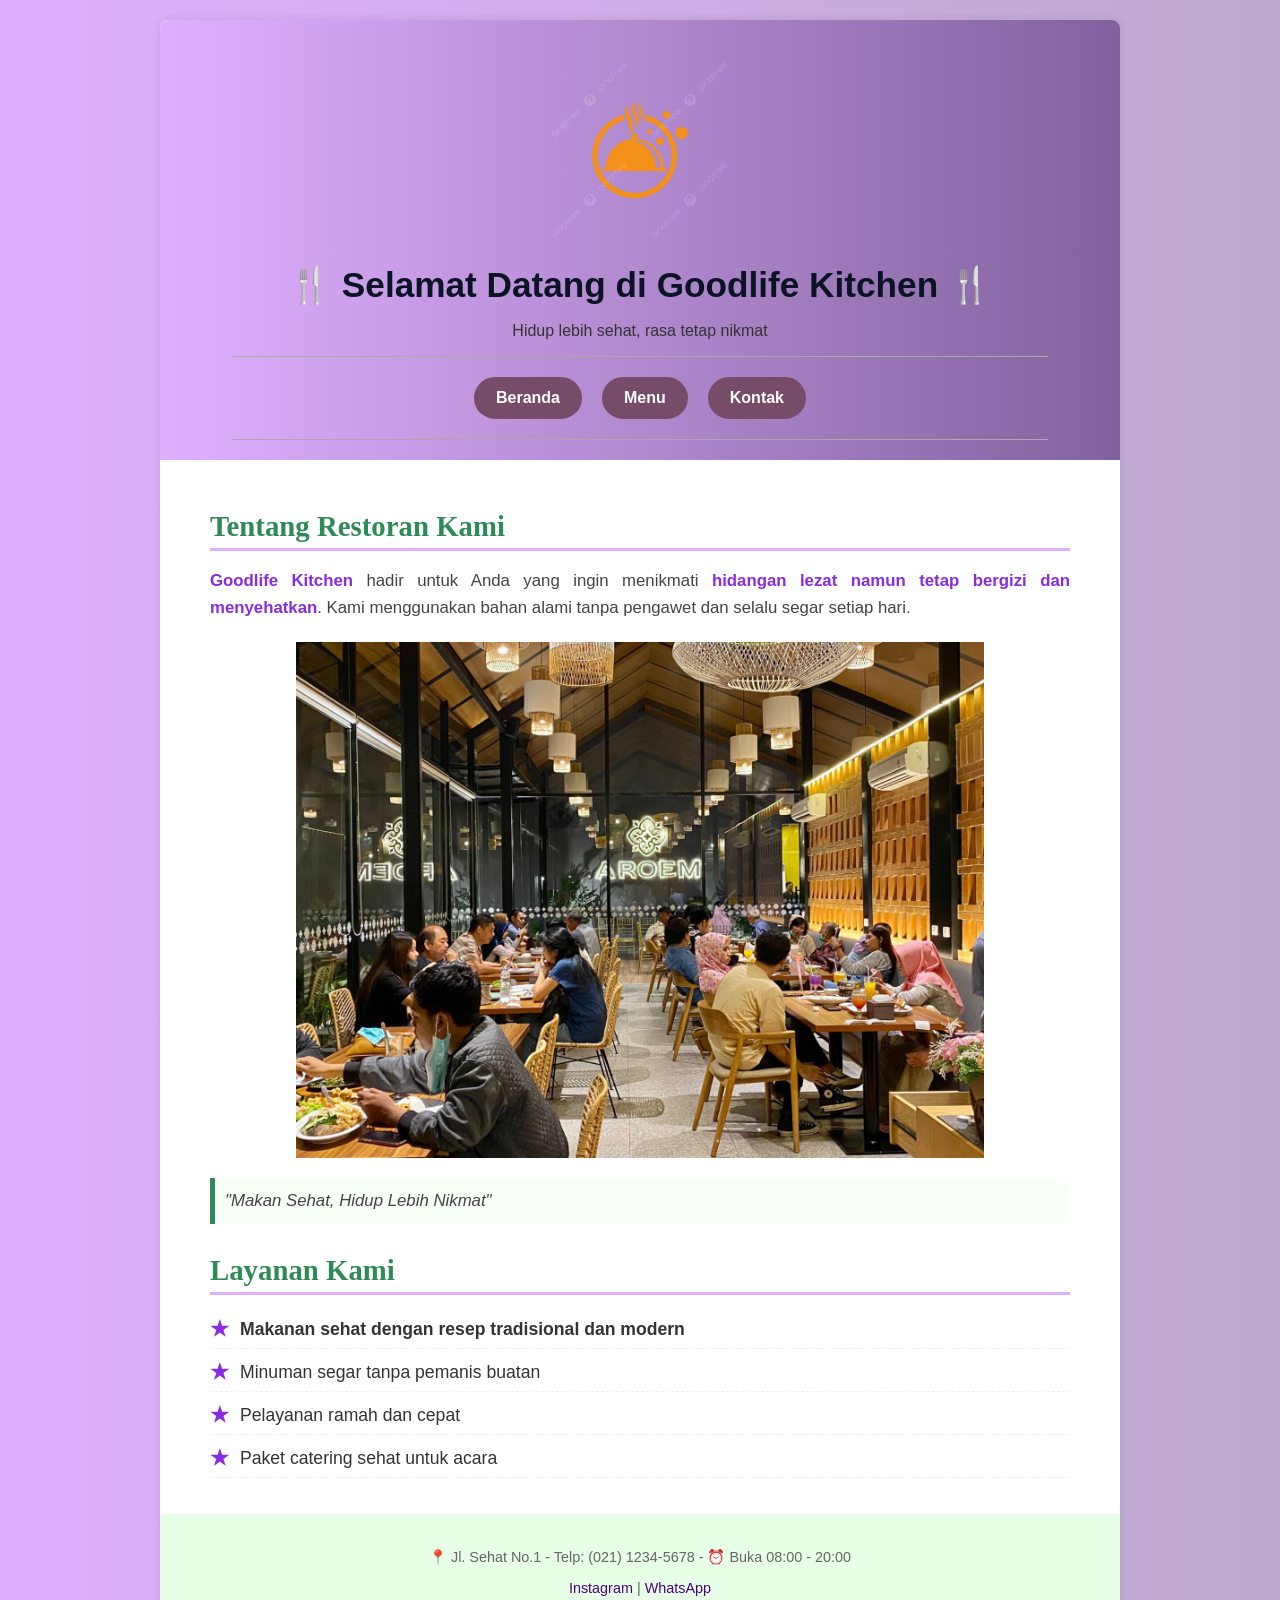
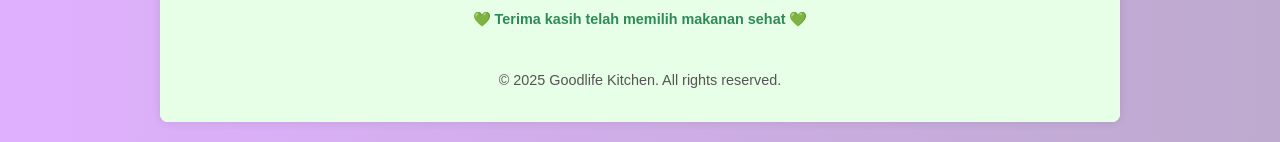
<file: index.html>
<!DOCTYPE html>
<html lang="en">
<head>
    <meta charset="UTF-8">
    <meta name="viewport" content="width=device-width, initial-scale=1.0">
    <title>Beranda - Goodlife Kitchen</title>
    <link rel="stylesheet" href="style.css"> 
</head>
<body>
    <div class="page-container">

        <header class="header-index">
            <img src="images/logo.png" alt="Logo Healthy Food" class="logo">
            
            <h1>🍴 Selamat Datang di Goodlife Kitchen 🍴</h1>
            <p class="tagline">Hidup lebih sehat, rasa tetap nikmat</p>
            
            <hr class="divider">
            
            <nav>
                <a href="index.html">Beranda</a> 
                <a href="menu.html">Menu</a> 
                <a href="kontak.html">Kontak</a>
            </nav>
            <hr class="divider">
        </header>

        <main class="index-main">
            <section>
                <h2>Tentang Restoran Kami</h2>
                <p><strong>Goodlife Kitchen</strong> hadir untuk Anda yang ingin menikmati <strong>hidangan lezat namun tetap bergizi dan menyehatkan</strong>. Kami menggunakan bahan alami tanpa pengawet dan selalu segar setiap hari.</p>
                
                <img src="images/suasana_restoran.jpeg" alt="Suasana Restoran" class="resto-image">
                <p class="quote">"Makan Sehat, Hidup Lebih Nikmat"</p>
            </section>

            <section>
                <h2>Layanan Kami</h2>
                <ul>
                    <li>Makanan sehat dengan resep tradisional dan modern</li>
                    <li>Minuman segar tanpa pemanis buatan</li>
                    <li>Pelayanan ramah dan cepat</li>
                    <li>Paket catering sehat untuk acara</li>
                </ul>
            </section>
        </main>

        <footer class="main-footer">
            <div class="contact-details">
                <p>📍 Jl. Sehat No.1 - Telp: (021) 1234-5678 - ⏰ Buka 08:00 - 20:00</p>
                <p class="link-footer">
                    <a href="#">Instagram</a> | <a href="#">WhatsApp</a>
                </p>
            </div>
            
            <div class="closing-message">
                <p>💚 Terima kasih telah memilih makanan sehat 💚</p>
            </div>

            <div class="copyright">
                <p>&copy; 2025 Goodlife Kitchen. All rights reserved.</p>
            </div>
        </footer>
    </div>
</body>
</html>
</file>
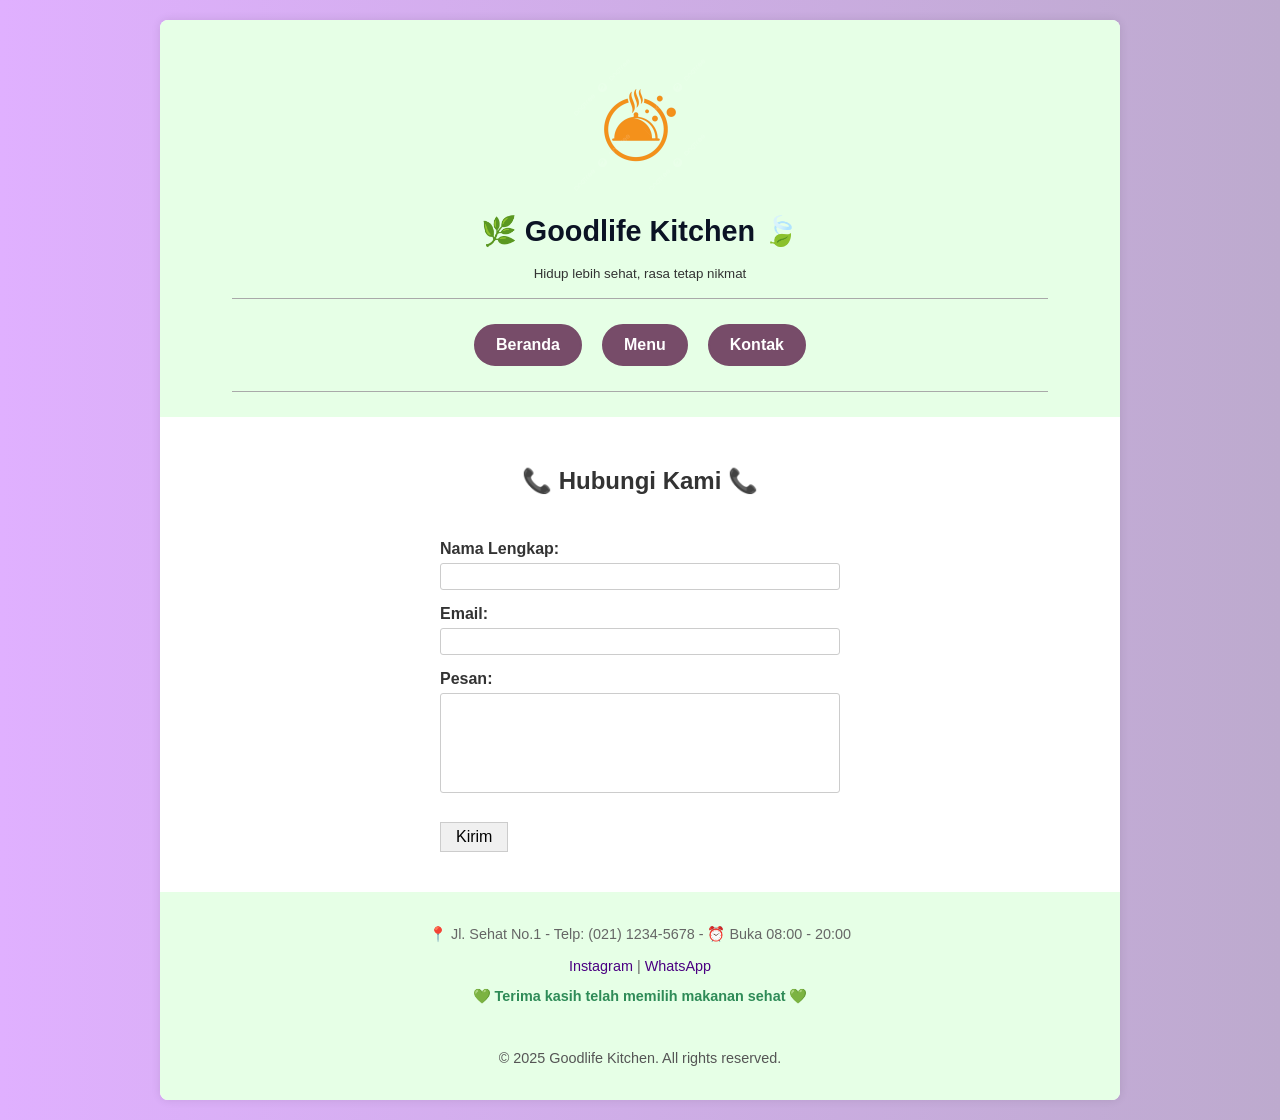
<file: kontak.html>
<!DOCTYPE html>
<html lang="id">
<head>
    <meta charset="UTF-8">
    <meta name="viewport" content="width=device-width, initial-scale=1.0">
    <title>Kontak - Goodlife Kitchen</title>
    <link rel="stylesheet" href="style.css"> 
</head>
<body class="body-kontak">
    <div class="page-container">

        <header class="header-kontak">
            <img src="images/logo.png" alt="Logo Healthy Food" class="logo">
            <h1>🌿 Goodlife Kitchen 🍃</h1>
            <p class="tagline"><small>Hidup lebih sehat, rasa tetap nikmat</small></p>
            <hr class="divider">
            <nav>
                <a href="index.html">Beranda</a> 
                <a href="menu.html">Menu</a> 
                <a href="kontak.html">Kontak</a>
            </nav>
            <hr class="divider">
        </header>

        <main class="kontak-main">
            <h2>📞 Hubungi Kami 📞</h2>
            
            <form action="#" method="POST">
                <div class="form-group">
                    <label for="nama">Nama Lengkap:</label>
                    <input type="text" id="nama" name="nama" required>
                </div>
                
                <div class="form-group">
                    <label for="email">Email:</label>
                    <input type="email" id="email" name="email" required>
                </div>
                
                <div class="form-group">
                    <label for="pesan">Pesan:</label>
                    <textarea id="pesan" name="pesan" required></textarea>
                </div>
                
                <div style="text-align: left;">
                    <input type="submit" value="Kirim" class="submit-btn">
                </div>
            </form>
        </main>

        <footer class="main-footer">
            <div class="contact-details">
                <p>📍 Jl. Sehat No.1 - Telp: (021) 1234-5678 - ⏰ Buka 08:00 - 20:00</p>
                <p class="link-footer">
                    <a href="#">Instagram</a> | <a href="#">WhatsApp</a>
                </p>
            </div>
            
            <div class="closing-message">
                <p>💚 Terima kasih telah memilih makanan sehat 💚</p>
            </div>

            <div class="copyright">
                <p>&copy; 2025 Goodlife Kitchen. All rights reserved.</p>
            </div>
        </footer>
    </div>
</body>
</html>
</file>
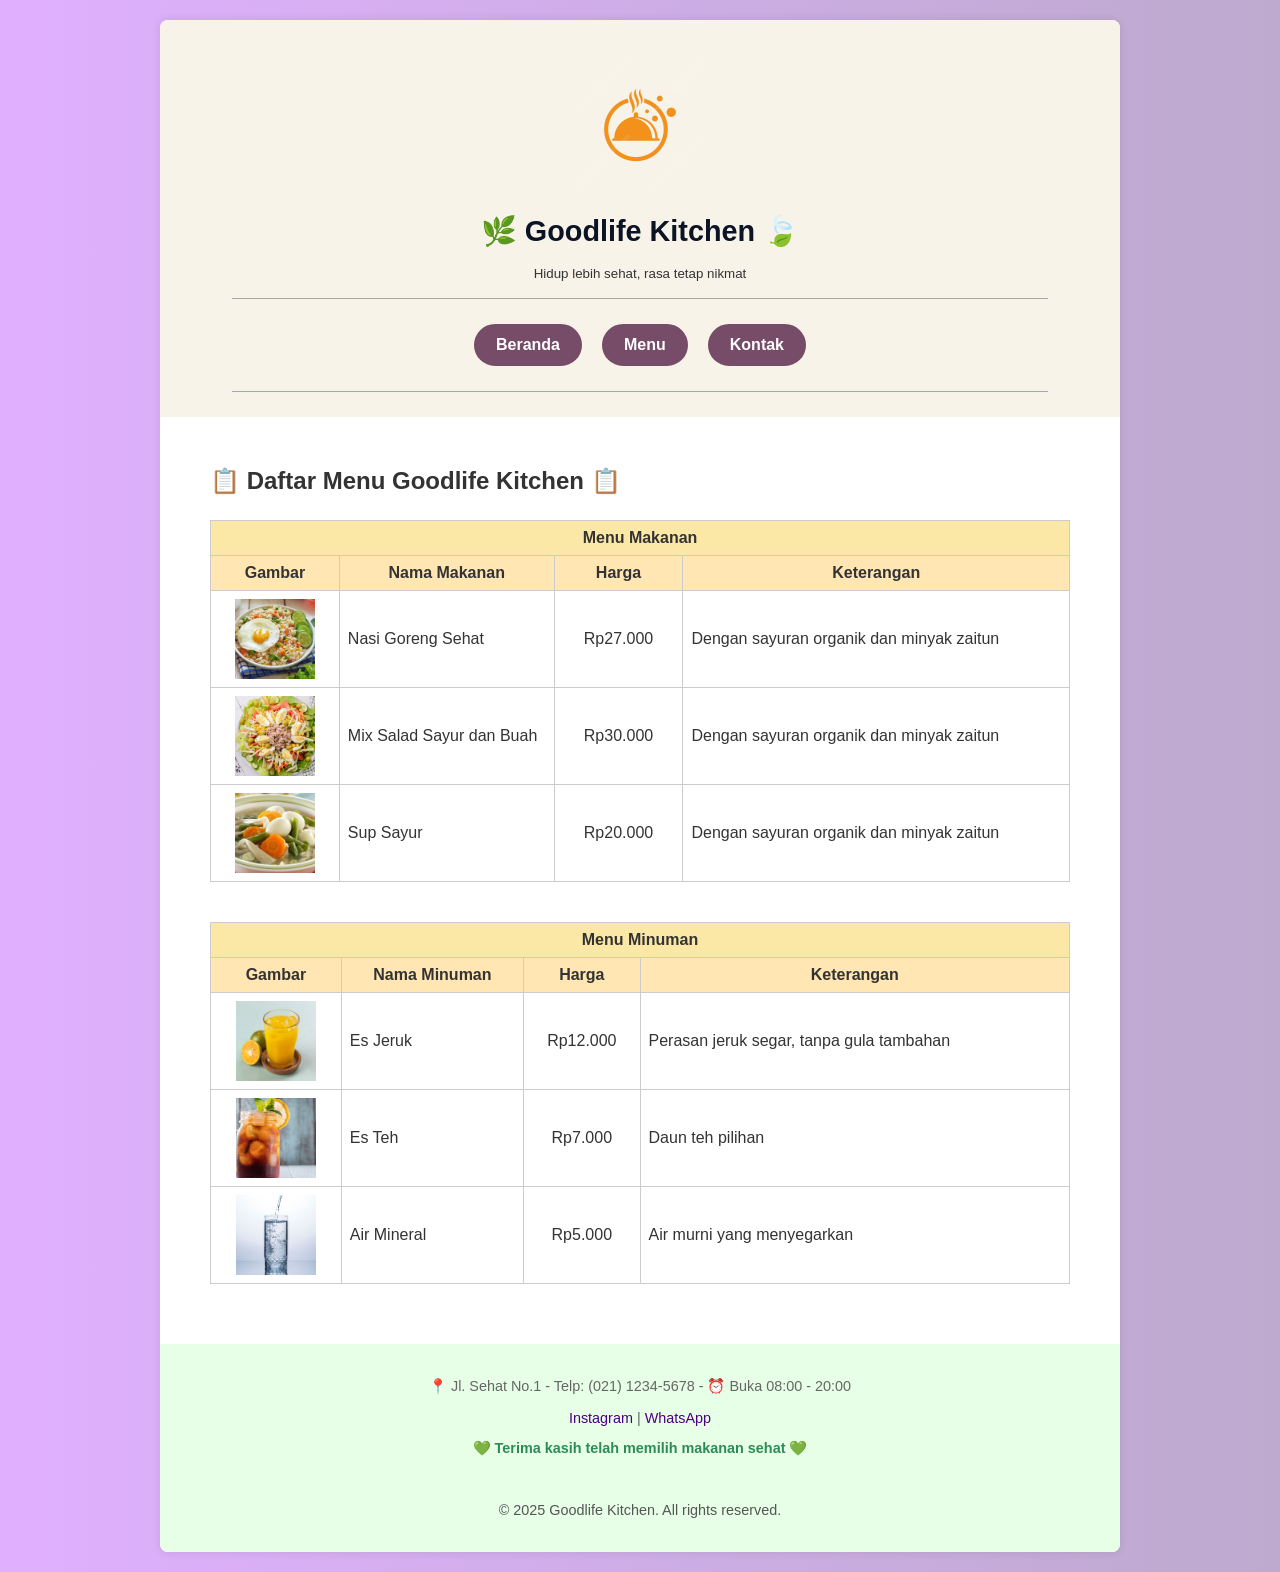
<file: menu.html>
<!DOCTYPE html>
<html lang="id">
<head>
    <meta charset="UTF-8">
    <meta name="viewport" content="width=device-width, initial-scale=1.0">
    <title>Menu - Goodlife Kitchen</title>
    <link rel="stylesheet" href="style.css"> 
</head>
<body class="body-menu">
    <div class="page-container">

        <header class="header-menu">
            <img src="images/logo.png" alt="Logo Healthy Food" class="logo">
            <h1>🌿 Goodlife Kitchen 🍃</h1>
            <p class="tagline"><small>Hidup lebih sehat, rasa tetap nikmat</small></p>
            <hr class="divider">
            <nav>
                <a href="index.html">Beranda</a> 
                <a href="menu.html">Menu</a> 
                <a href="kontak.html">Kontak</a>
            </nav>
            <hr class="divider">
        </header>

        <main>
            <h2 class="menu-title">📋 Daftar Menu Goodlife Kitchen 📋</h2>
            
            <section>
                <table>
                    <thead>
                        <tr><th colspan="4" class="table-title">Menu Makanan</th></tr>
                        <tr>
                            <th style="width: 15%;">Gambar</th>
                            <th style="width: 25%;">Nama Makanan</th>
                            <th style="width: 15%;">Harga</th>
                            <th style="width: 45%;">Keterangan</th>
                        </tr>
                    </thead>
                    <tbody>
                        <tr>
                            <td class="harga"><img src="images/nasi_goreng.jpeg" alt="Nasi Goreng" class="menu-img"></td>
                            <td>Nasi Goreng Sehat</td>
                            <td class="harga">Rp27.000</td>
                            <td>Dengan sayuran organik dan minyak zaitun</td>
                        </tr>
                        <tr>
                            <td class="harga"><img src="images/mix_salad.jpg" alt="Mix Salad" class="menu-img"></td>
                            <td>Mix Salad Sayur dan Buah</td>
                            <td class="harga">Rp30.000</td>
                            <td>Dengan sayuran organik dan minyak zaitun</td>
                        </tr>
                        <tr>
                            <td class="harga"><img src="images/sup_sayur.jpg" alt="Sup Sayur" class="menu-img"></td>
                            <td>Sup Sayur</td>
                            <td class="harga">Rp20.000</td>
                            <td>Dengan sayuran organik dan minyak zaitun</td>
                        </tr>
        
                        </tbody>
                </table>
            </section>
            
            <section>
                <table>
                    <thead>
                        <tr><th colspan="4" class="table-title">Menu Minuman</th></tr>
                        <tr>
                            <th>Gambar</th><th>Nama Minuman</th><th>Harga</th><th>Keterangan</th>
                        </tr>
                    </thead>
                    <tbody>
                        <tr>
                            <td class="harga"><img src="images/es_jeruk.jpg" alt="Es Jeruk" class="menu-img"></td>
                            <td>Es Jeruk</td>
                            <td class="harga">Rp12.000</td>
                            <td>Perasan jeruk segar, tanpa gula tambahan</td>
                        </tr>
                        <tr>
                            <td class="harga"><img src="images/es_teh.jpg" alt="Es Teh" class="menu-img"></td>
                            <td>Es Teh</td>
                            <td class="harga">Rp7.000</td>
                            <td>Daun teh pilihan</td>
                        </tr><tr>
                            <td class="harga"><img src="images/air_mineral.jpg" alt="Air Mineral" class="menu-img"></td>
                            <td>Air Mineral</td>
                            <td class="harga">Rp5.000</td>
                            <td>Air murni yang menyegarkan</td>
                        </tr>
                        </tbody>
                </table>
            </section>
        </main>
        
        <footer class="main-footer">
            <div class="contact-details">
                <p>📍 Jl. Sehat No.1 - Telp: (021) 1234-5678 - ⏰ Buka 08:00 - 20:00</p>
                <p class="link-footer">
                    <a href="#">Instagram</a> | <a href="#">WhatsApp</a>
                </p>
            </div>
            
            <div class="closing-message">
                <p>💚 Terima kasih telah memilih makanan sehat 💚</p>
            </div>

            <div class="copyright">
                <p>&copy; 2025 Goodlife Kitchen. All rights reserved.</p>
            </div>
        </footer>
    </div>
</body>
</html>
</file>
<file: style.css>
/* style.css */

/* ------------------------------------- */
/* 1. LAYOUT UMUM & RESET */
/* ------------------------------------- */
body {
    background: linear-gradient(to right, #e0b0ff, #bdaace); /* Ungu muda ke ungu tua */
    color: #333; /* Warna teks default */
    font-family: Arial, sans-serif;
    margin: 0;
    padding: 0;
}


.page-container {
    background-color: #fff; 
    
    /* 1. Atur lebar agar tidak full 100% */
    width: 90%; 
    
    max-width: 960px;
    
    /* 2. Kunci: 20px (atas/bawah) dan auto (kiri/kanan) */
    margin: 20px auto; 
    
    min-height: 100vh;
    overflow: hidden; 
    
    /* Tambahan Styling (Optional, agar terlihat bagus) */
    box-shadow: 0 0 10px rgba(0, 0, 0, 0.1); 
    border-radius: 8px;
}
/* ------------------------------------- */
/* 2. HEADER & NAVIGATION */
/* ------------------------------------- */
header {
    padding: 30px 0 10px 0;
    text-align: center; /* Memposisikan teks di tengah */
}

/* Penyesuaian warna header untuk setiap halaman */
.header-index {
    background: linear-gradient(to right, #e0b0ff, #81629e); /* Ungu muda ke ungu tua */
}
.header-menu {
    background-color: #f7f3e8; /* Krem muda untuk Menu */
}
.header-kontak {
    background-color: #e6ffe6; /* Hijau muda untuk Kontak */
}

.logo {
    width: 200px; /* Lebar default logo */
    margin-bottom: 5px;
}
.header-menu .logo, .header-kontak .logo {
    width: 150px; /* Logo lebih kecil di halaman Menu dan Kontak */
}

h1 {
    color: #0b1324; /* Warna judul utama */
    font-size: 2.2em;
    font-family: 'Lucida Sans', 'Lucida Sans Regular', 'Lucida Grande', 'Lucida Sans Unicode', Geneva, Verdana, sans-serif;
    margin: 5px 0;
}
.header-menu h1, .header-kontak h1 {
    font-size: 1.8em; /* Ukuran judul lebih kecil di halaman Menu dan Kontak */
    font-family: 'Lucida Sans', 'Lucida Sans Regular', 'Lucida Grande', 'Lucida Sans Unicode', Geneva, Verdana, sans-serif;
}

/* Styling untuk NAVIGASI */
nav {
    /* Membuat nav menjadi flex container untuk menata item secara horizontal */
    display: flex;
    justify-content: center; /* Pusatkan item navigasi */
    gap: 20px; /* Jarak antara setiap item */
    padding: 10px 0;
    margin-top: 10px; /* Jarak dari tagline */
}

nav a {
    /* Gaya dasar tautan */
    text-decoration: none; /* Hilangkan garis bawah */
    color: #fff; /* Warna teks putih () */
    background-color: #774c69; /* Warna latar belakang */
    padding: 10px 20px; /* Padding di dalam "tombol" */
    border-radius: 25px; /* Membuat sudut membulat seperti tombol pil */
    font-weight: bold;
    transition: background-color 0.3s, transform 0.3s; /* Efek transisi halus */
    border: 2px solid #774c69; /* Border awal yang sama dengan background */
}

/* Menambahkan efek HOVER */
nav a:hover {
    background-color: #fff; /* Balikkan warna latar belakang menjadi putih */
    color: #774c69; /* Balikkan warna teks menjadi ungu */
    border: 2px solid #774c69; /* Pertahankan border ungu */
    transform: translateY(-2px); /* Sedikit naik saat dihover untuk efek "pop" */
    box-shadow: 0 4px 6px rgba(0, 0, 0, 0.1); /* Tambahkan bayangan */
}

/* Mengatur ulang divider di header agar tidak berdekatan dengan nav baru */
.header-index .divider {
    margin: 10px auto;
}


.divider {
    border: 0;
    height: 1px;
    background-color: #a9a9a9;
    margin: 15px auto;
    width: 85%;
}

/* ------------------------------------- */
/* 3. KONTEN UTAMA (MAIN) */
/* ------------------------------------- */
main {
    padding: 20px 50px;
}

h2 {
    color: #333;
    padding-bottom: 5px;
    margin-top: 30px;
    font-size: 1.5em;
}

/* Styling Khusus Index */
/* Gaya untuk Judul Bagian (Tentang Kami & Layanan Kami) */
.index-main h2 {
    color: #2e8b57; /* Warna Hijau Laut/Sea Green (Konsisten dengan tema sehat) */
    font-size: 1.8em; /* Ukuran font lebih besar */
    border-bottom: 3px solid #e0b0ff; /* Garis bawah ungu muda */
    padding-bottom: 5px; /* Jarak antara teks dan garis bawah */
    margin-top: 30px;
    margin-bottom: 15px;
    font-family: 'Georgia', serif; /* Menggunakan font yang lebih berkarakter untuk judul */
}
/* Gaya untuk Konten "Tentang Restoran Kami" */
.index-main section p {
    line-height: 1.6; /* Jarak antar baris agar mudah dibaca */
    text-align: justify; /* Teks rata kanan-kiri (opsional) */
    font-size: 1.05em;
    color: #444; /* Warna teks abu-abu tua */
}

/* Gaya khusus untuk teks yang ditebalkan */
.index-main section p strong {
    color: #8a2be2; /* Penekanan dengan warna ungu */
    font-weight: 700;
}

/* Gaya untuk Quote */
.quote {
    font-style: italic;
    color: #2e8b57; /* Warna hijau untuk quote */
    font-size: 1.2em;
    text-align: center;
    padding: 10px;
    margin: 20px 0;
    border-left: 5px solid #2e8b57; /* Garis vertikal sebagai penanda quote */
    background-color: #f7fff7; /* Sedikit latar belakang agar menonjol */
}
/* Gaya untuk Konten "Layanan Kami" (Unordered List) */
.index-main section ul {
    list-style: none; /* Hilangkan bullet point default */
    padding: 0;
}

.index-main section ul li {
    padding: 8px 0;
    margin-bottom: 5px;
    border-bottom: 1px dashed #eee; /* Garis putus-putus antar item */
    font-size: 1.1em;
    color: #333;
    /* Tambahkan icon kustom sebagai pengganti bullet point */
    position: relative;
    padding-left: 30px; /* Ruang untuk icon */
}

.index-main section ul li::before {
    content: '★'; /* Menggunakan bintang atau emoji lain (misal: '✅', '🥗') */
    color: #8a2be2; /* Warna ungu untuk icon */
    font-weight: bold;
    position: absolute;
    left: 0;
    top: 5px;
    font-size: 1.2em;
}

/* Gaya khusus untuk item list yang ditebalkan (opsional) */
.index-main section ul li:first-child {
    font-weight: bold;
}

.resto-image {
    width: 80%;
    height: auto;
    display: block;
    margin: 20px auto;
}
.quote {
    text-align: center;
    font-style: italic;
    margin-bottom: 30px;
}

/* Styling Khusus Kontak */
.kontak-main {
    text-align: center;
}
.kontak-main h2 {
    margin: 30px 0 20px 0;
}

/* ------------------------------------- */
/* 4. TABEL (KHUSUS MENU) */
/* ------------------------------------- */
table {
    width: 100%;
    border-collapse: collapse;
    margin-top: 20px;
    margin-bottom: 40px;
}
th, td {
    border: 1px solid #ccc;
    padding: 8px;
    text-align: left;
    vertical-align: middle;
}
th {
    background-color: #ffe6b3; /* Header tabel utama */
    color: #333;
    text-align: center;
}
.table-title {
    background-color: #fce8a6; /* Judul kategori */
    font-weight: bold;
    text-align: center;
}
.menu-img {
    width: 80px; 
    height: 80px;
    object-fit: cover;
    display: block;
    margin: auto;
}
.harga {
    text-align: center;
}

/* ------------------------------------- */
/* 5. FORMULIR (KHUSUS KONTAK) */
/* ------------------------------------- */
form {
    max-width: 400px;
    margin: 0 auto;
    text-align: left;
    padding: 20px;
}
.form-group {
    margin-bottom: 15px;
}
.form-group label {
    display: block;
    margin-bottom: 5px;
    font-weight: bold;
}
.form-group input[type="text"], 
.form-group input[type="email"], 
.form-group textarea {
    width: 100%;
    padding: 5px;
    border: 1px solid #ccc;
    border-radius: 3px;
    box-sizing: border-box;
}
.form-group textarea {
    resize: none;
    min-height: 100px;
}
.submit-btn {
    background-color: #f0f0f0;
    border: 1px solid #ccc;
    padding: 5px 15px;
    cursor: pointer;
    font-size: 1em;
    margin-top: 10px;
}


/* ------------------------------------- */
/* 6. FOOTER */
/* ------------------------------------- */
.main-footer {
    /* Menggunakan padding*/
    padding-top: 20px; 
    text-align: center;
    font-size: 0.9em;
}

.main-footer .contact-details {
    margin-bottom: 10px;
    color: #666; /* Warna abu-abu untuk detail kontak */
}

.main-footer .link-footer a {
    color: #4b0082; /* Warna link sosial media (Ungu) */
    text-decoration: none;
}

.main-footer .closing-message p {
    /* Mengambil style menjadikannya properti kelas */
    color: #2e8b57; /* Hijau Tua */
    font-weight: bold;
    margin-top: 10px;
    margin-bottom: 20px;
}

.main-footer .copyright {
    background-color: #e6ffe6; /* Latar belakang untuk baris copyright (Hijau muda) */
    padding: 10px 0;
    margin-top: 0; /* Menempelkan langsung ke pesan penutup */
    color: #555;
}
.footer-info {
    text-align: center;
    padding: 20px 0;
    margin-top: 30px;
    font-size: 14px;
}
.link-footer a {
    color: #4b0082;
    text-decoration: none;
}
footer {
    text-align: center;
    padding: 10px 0;
    background-color: #e6ffe6;
    font-size: 0.9em;
}

/* Latar belakang halaman body untuk halaman menu */
.body-menu {
    background-color: #f7f3e8;
}
/* Latar belakang halaman body untuk halaman kontak */
.body-kontak {
    background-color: #e6ffe6;
}
</file>
